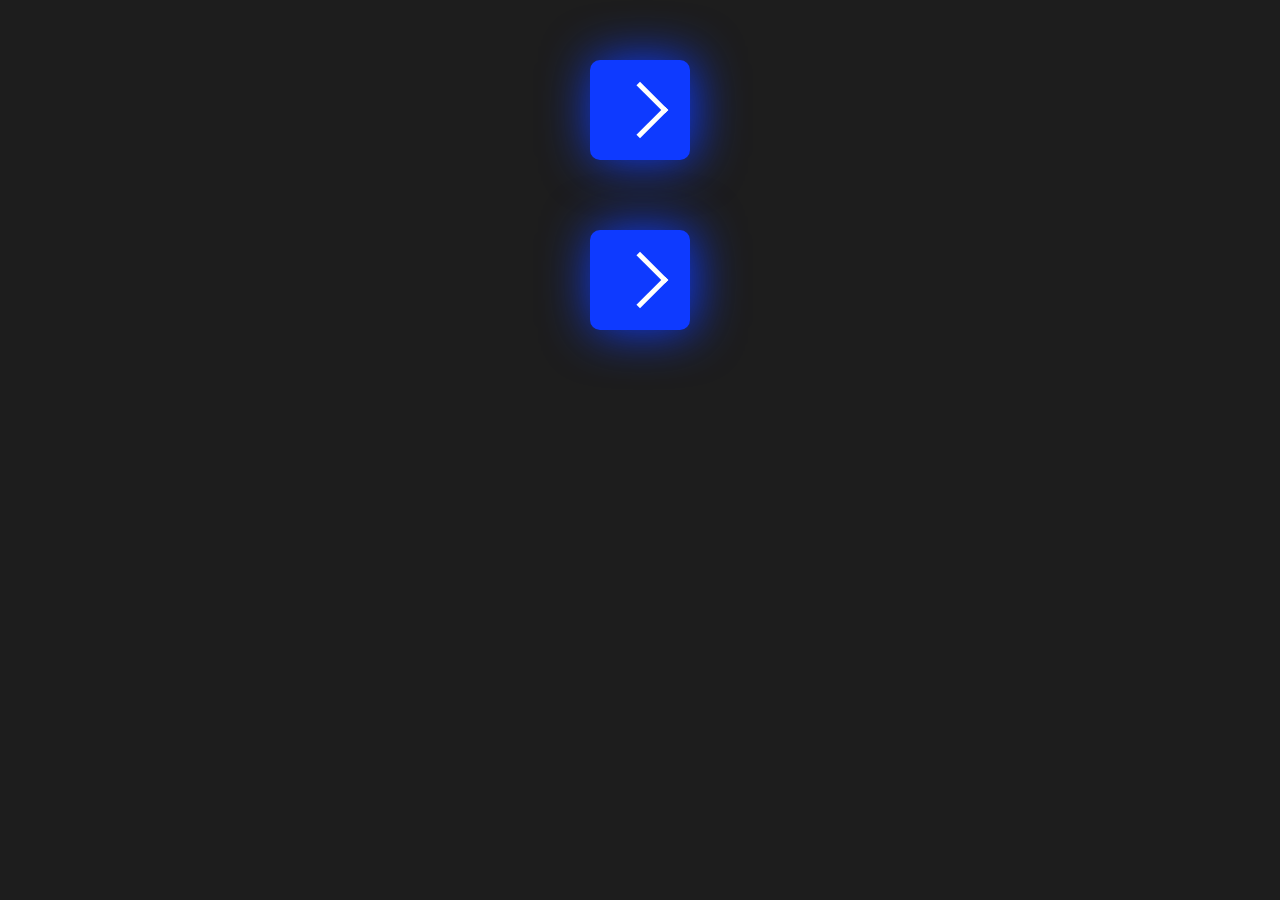
<file: index.html>
<!DOCTYPE html>
<html lang="en">

<head>
    <meta charset="UTF-8">
    <meta http-equiv="X-UA-Compatible" content="IE=edge">
    <meta name="viewport" content="width=device-width, initial-scale=1.0">
    <title> pajy fanombohana</title>
    <link rel="stylesheet" href="gesta.css">
</head>

<body>
    <div> <a href="Parasail/index.html"><span> Tutoriel <br> PARASAIL</span> </a> </div>
    <div> <a href="./TrackVibe/index.html"><span> Tutoriel <br> TRACKTRIBE</span> </a> </div>

</body>

</html>
</file>
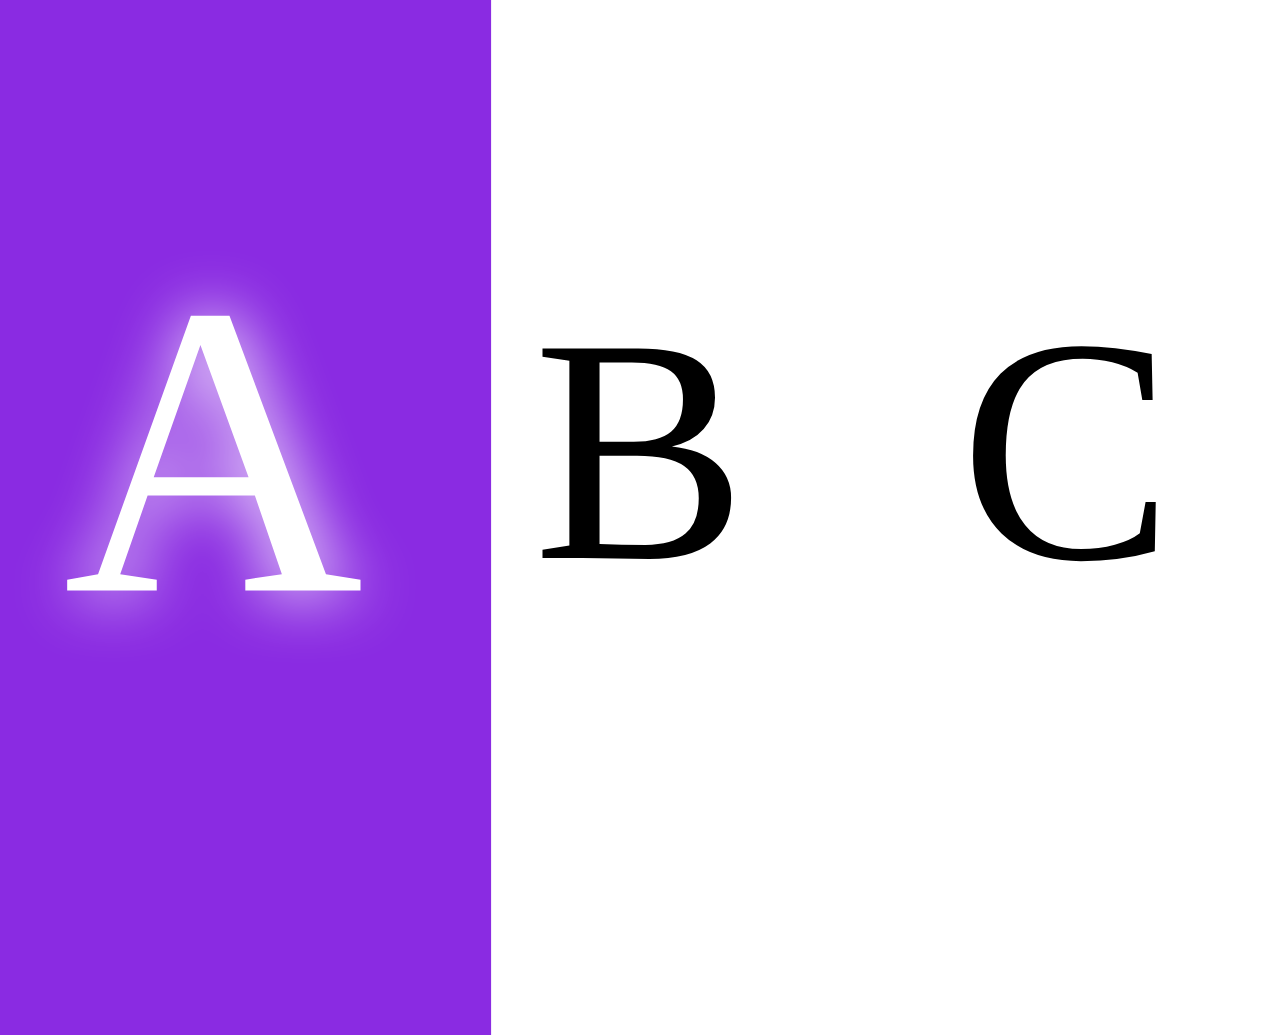
<file: Parasail/index.html>
<!DOCTYPE html>
<html lang="en">
<head>
    <meta charset="UTF-8">
    <meta http-equiv="X-UA-Compatible" content="IE=edge">
    <meta name="viewport" content="width=device-width, initial-scale=1.0">
    <title>Document</title>
    <link rel="stylesheet" href="gesta.css">
</head>
<body>
    <div class="container">
        <div class="divA">A</div>
        <div class="divB">B</div>
        <div class="divC">C</div>
    </div>
    
</body>
</html>
</file>
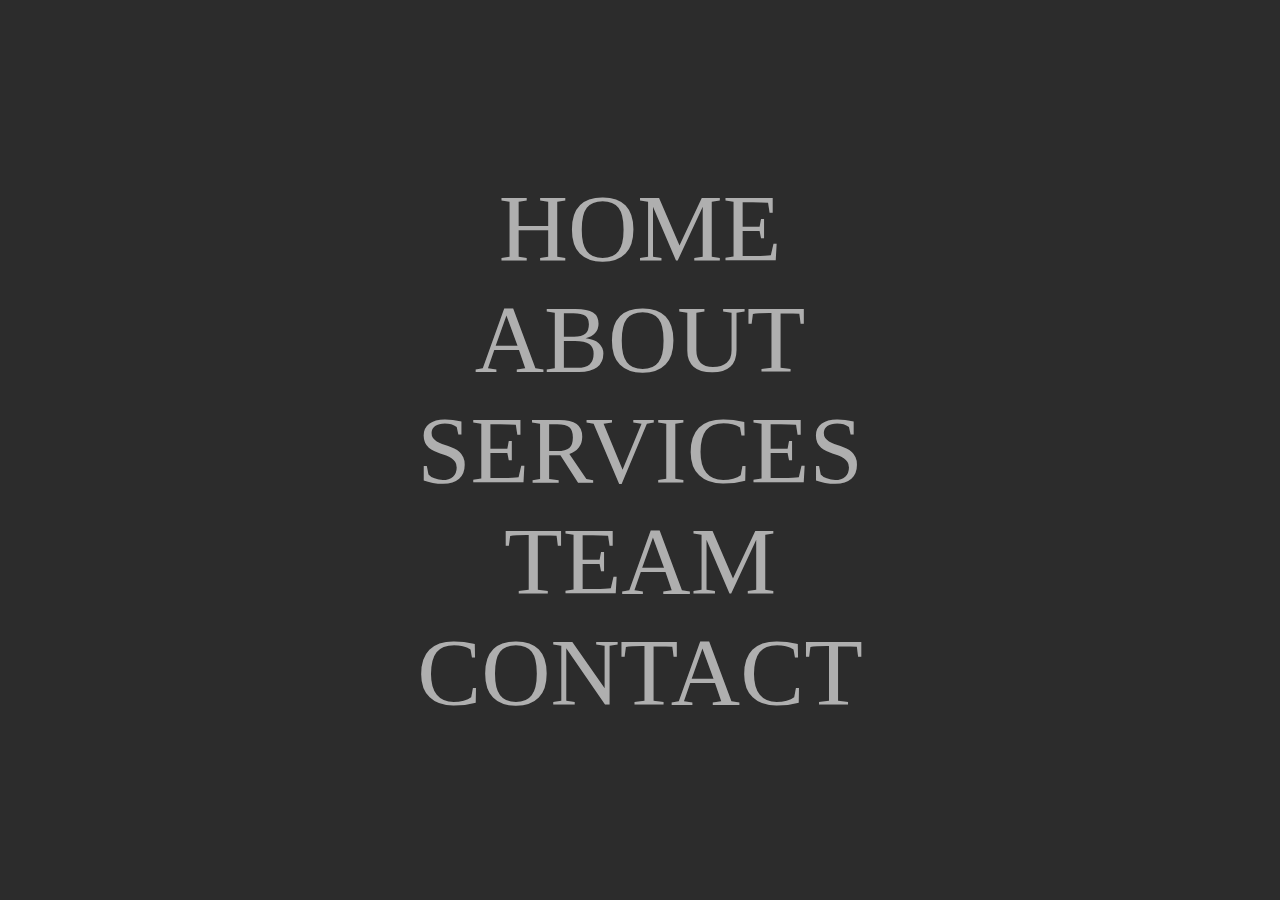
<file: TrackVibe/index.html>
<!DOCTYPE html>
<html lang="en">

<head>
    <meta charset="UTF-8">
    <meta http-equiv="X-UA-Compatible" content="IE=edge">
    <meta name="viewport" content="width=device-width, initial-scale=1.0">
    <title>Document</title>
    <link rel="stylesheet" href="gesta.css">
</head>

<body>
    <div class="container">
        <ul>
            <li>
                <a href="#" data-soratra="HOME"> HOME </a>
            </li>
            <li>
                <a href="#" data-soratra="ABOUT"> ABOUT </a>
            </li>
            <li>
                <a href="#" data-soratra="SERVICES"> SERVICES </a>
            </li>
            <li>
                <a href="#" data-soratra="TEAM"> TEAM </a>
            </li>
            <li>
                <a href="#" data-soratra="CONTACT"> CONTACT </a>
            </li>

        </ul>
    </div>
</body>

</html>
</file>
<file: gesta.css>
body {
    background-color: rgb(29, 29, 29);
}

div {
    display: flex;
    justify-content: center;
    align-items: center;
    height: 120px;
    margin-top: 50px;
}

a {
    text-decoration: none;
    width: 100px;
    height: 100px;
    background-color: rgb(14, 58, 255);
    display: flex;
    justify-content: center;
    align-items: center;
    transition: 0.5s;
    border-radius: 10px;
    box-shadow: 3px 0px 50px rgb(14, 58, 255);
}

a::before {
    content: "";
    position: absolute;
    width: 35px;
    height: 35px;
    border-top: 5px rgb(255, 255, 255) solid;
    border-right: 5px rgb(255, 255, 255) solid;
    transform: rotate(45deg);
    transition: 0.5s;
}

a:hover {
    width: 300px;
    /* transition : durée de transition pour arriver a a:hover */
    transition: 0.3s;
    /*  transition-delay : durée du plane sur a pour avoir a:hover */
    transition-delay: 0.2s;
}

a:hover::before {
    /* translate : mbole tsy hay tsara */
    transform: rotate(45deg) translate(70px, -70px);
    transition: 0.3s;
    transition-delay: 0.2s;
}

span {
    opacity: 0%;
    color: aliceblue;
    font-size: x-large;
    font-weight: 800;
    transition: 0.1s;
    transform: translate(-300px);

}

a:hover span {
    opacity: 100%;
    transition: 0.5s;
    transition-delay: 0.5s;
    transform: translate(0px);
}
</file>
<file: Parasail/gesta.css>
*{
    margin: 0%;
    padding: 0%;
}

.container{
    display: flex;
    width: 100vw;
    height: 100vh;
    align-items: center;
    justify-content: center;
    font-size: 20em;
    transition: all 0.3s;
    
}

.divA{
    justify-content: center;
    
    text-align: center;
    display: flex;
    align-items: center;
    width: 100vw;
    height: 100vh;
    
transition: all 0.3s;
    
}

.divA:hover{
    background-color: blueviolet;
color: white;
text-shadow: 1px 1px 50px white;
transform: scale(1.3);
transition: all 0.3s;

}

.divB{
    width: 100vw;
    height: 100vh;
    justify-content: center;
    text-align: center;
    display: flex;
    align-items: center;
    transition: all 0.3s;
}
.divB:hover{
    background-color: darkgreen;
color: white;
text-shadow: 1px 1px 50px white;
transform: scale(1.3);
transition: all 0.3s;
}

.divC{
    width: 100vw;
    height: 100vh;
    justify-content: center;
    display: flex;
    align-items: center;
    transition: all 0.3s;
}
.divC:hover{
    background-color: rgb(15, 15, 255);
color: white;
text-shadow: 1px 1px 50px white;
transform: scale(1.3);
transition: all 0.3s;
}
</file>
<file: TrackVibe/gesta.css>
/* *********** MON TRACKVIBE***************** */

* {
    margin: 0px;
    padding: 0px;
}

body {
    background-color: rgb(44, 44, 44);
}

ul {
    width: 100vw;
    height: 100vh;
    display: flex;
    flex-direction: column;
    position: relative;
    justify-content: center;
    align-items: center;

}

ul li {
    list-style: none;
    position: relative;
}

ul li a {
    text-decoration: none;
    font-size: 6em;
    font-family: 'Franklin Gothic Medium';
    color: rgb(175, 175, 175);
    transition: 0.4s;
    display: flex;
    justify-content: center;
    align-items: center;
}

ul li a:hover {
    color: rgb(63, 63, 63);
    transition: 0.4s;
}

ul li a::before {
    content: attr(data-soratra);
    font-size: 0.25em;
    letter-spacing: 200px;
    position: absolute;
    color: rgb(0, 238, 255);
    text-shadow: 0px 0px 10px rgb(17, 0, 255), 0px 0px 50px rgb(17, 0, 255), 0px 0px 80px rgb(17, 0, 255);
    transition: 0.3s;
    opacity: 0%;
}

ul li a:hover::before {
    opacity: 100%;
    transition: 0.3s;
    letter-spacing: 40px;

}

/* ****************************************************************************** */
/* ************************ CORRECTION ****************************************** */
/* ****************************************************************************** */
</file>
